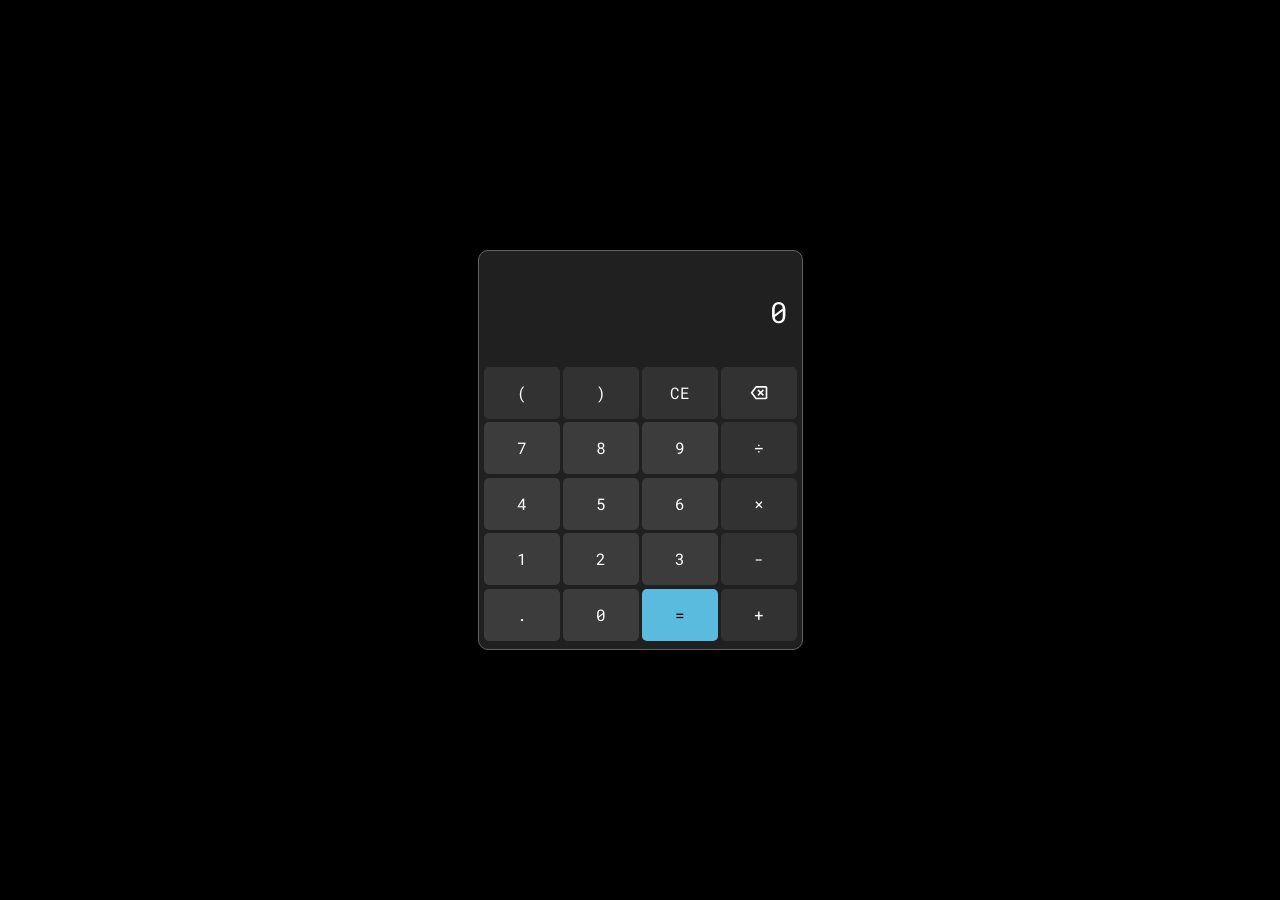
<file: Calculator/index.html>
<!DOCTYPE html>
<html lang="en">
<head>
    <meta charset="UTF-8">
    <meta name="viewport" content="width=device-width, initial-scale=1.0">
    <title>Movies</title>

    <link rel="stylesheet" href="styles.css">
    <script src="app.js" defer></script>
</head>
<body>
    <div id="calculator">
        <div id="display">
            <div id="input"></div>
            <div id="output">0</div>
        </div>

        <button>(</button>
        <button>)</button>
        <button id="clear">CE</button>
        <button id="back"><svg xmlns="http://www.w3.org/2000/svg" height="20" viewBox="0 -960 960 800" width="20" fill="#fff"><path d="m456-320 104-104 104 104 56-56-104-104 104-104-56-56-104 104-104-104-56 56 104 104-104 104 56 56Zm-96 160q-19 0-36-8.5T296-192L80-480l216-288q11-15 28-23.5t36-8.5h440q33 0 56.5 23.5T880-720v480q0 33-23.5 56.5T800-160H360ZM180-480l180 240h440v-480H360L180-480Zm400 0Z"/></svg></button>
        <button class="num">7</button>
        <button class="num">8</button>
        <button class="num">9</button>
        <button data-key="/"> &div; </button>
        <button class="num">4</button>
        <button class="num">5</button>
        <button class="num">6</button>
        <button data-key="*"> &times; </button>
        <button class="num">1</button>
        <button class="num">2</button>
        <button class="num">3</button>
        <button data-key="-"> - </button>
        <button class="num">.</button>
        <button class="num">0</button>
        <button id="eval">=</button>
        <button data-key="+"> + </button>
    <div>
</body>
</html>
</file>
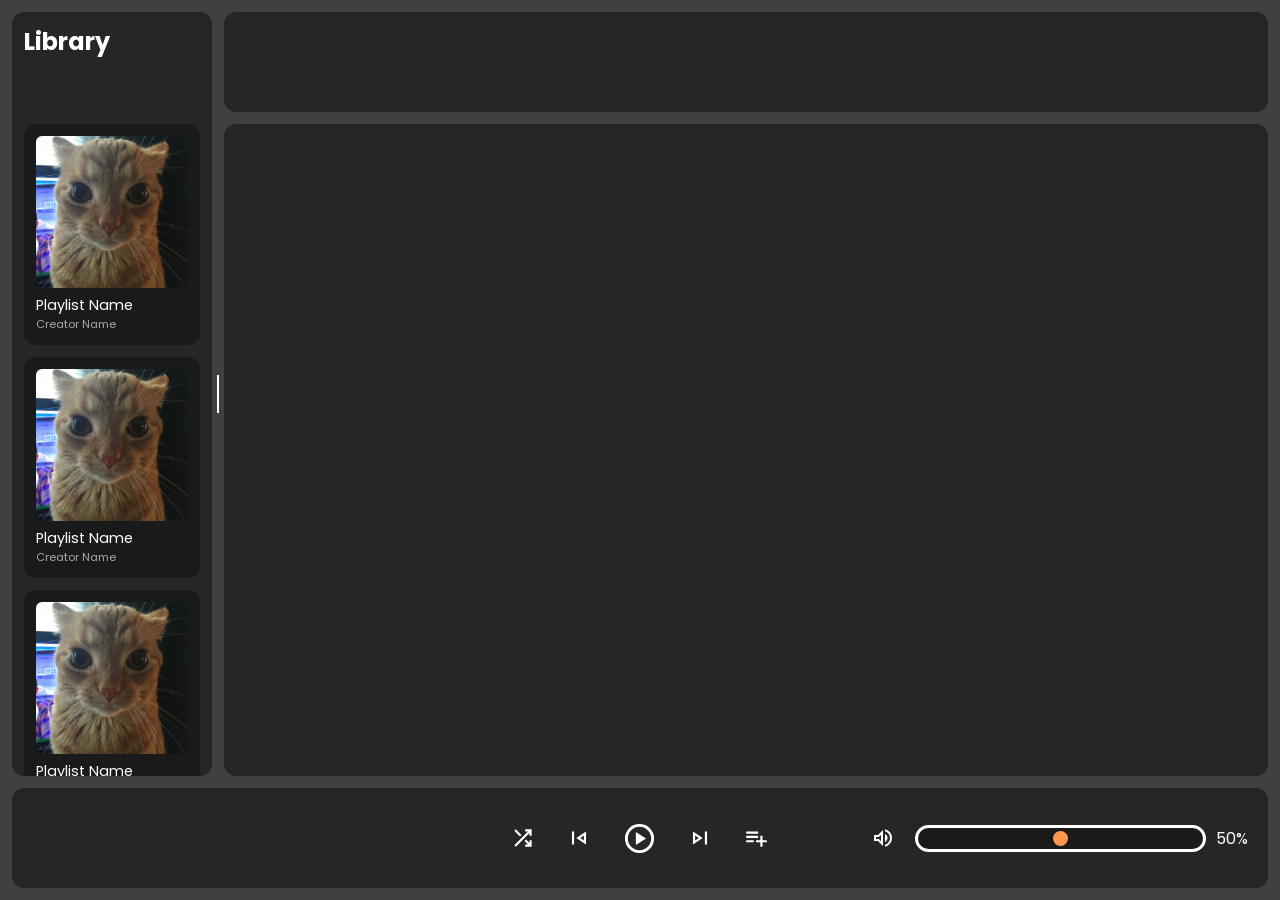
<file: Custom Music Player/index.html>
<!DOCTYPE html>
<html lang="en">
<head>
	<meta charset="UTF-8">
	<meta name="viewport" content="width=device-width, initial-scale=1.0">
	<title>oomba goomba</title>

	<link rel="stylesheet" href="styles.css">
	<script src="app.js" defer></script>
</head>
<body>
	<div id="main-container">
		<!-- header -->

		<header id="header" class="layout-section">

		</header>

		<!-- sidebar -->

		<aside id="sidebar" class="layout-section">
			<button id="sidebar-resizer" class="resizer"></button>

			<div id="sidebar-header">
				<h1>Library</h1>
			</div>

			<div id="sidebar-content">
				<div id="playlists">
					<div class="playlist">
						<img src="Images/cover.jpg" alt="song">

						<p class="playlist-name">Playlist Name</p>
						<p class="creator-name">Creator Name</p>
					</div>

					<div class="playlist">
						<img src="Images/cover.jpg" alt="song">

						<p class="playlist-name">Playlist Name</p>
						<p class="creator-name">Creator Name</p>
					</div>

					<div class="playlist">
						<img src="Images/cover.jpg" alt="song">

						<p class="playlist-name">Playlist Name</p>
						<p class="creator-name">Creator Name</p>
					</div>

					<div class="playlist">
						<img src="Images/cover.jpg" alt="song">

						<p class="playlist-name">Playlist Name</p>
						<p class="creator-name">Creator Name</p>
					</div>

					<div class="playlist">
						<img src="Images/cover.jpg" alt="song">

						<p class="playlist-name">Playlist Name</p>
						<p class="creator-name">Creator Name</p>
					</div>
				</div>
			</div>
		</aside>

		<!-- main content -->

		<main id="content" class="layout-section">
			
		</main>

		<!-- footer -->

		<footer id="footer" class="layout-section">
			<div id="footer-left">
				
			</div>
			
			<div id="footer-middle">
				<button id="shuffle">
					<svg xmlns="http://www.w3.org/2000/svg" height="26px" viewBox="0 -960 960 960" width="26px" fill="#FFFFFF"><path d="M560-160v-80h104L537-367l57-57 126 126v-102h80v240H560Zm-344 0-56-56 504-504H560v-80h240v240h-80v-104L216-160Zm151-377L160-744l56-56 207 207-56 56Z"/></svg>
				</button>
	
				<button id="skip-previous">
					<svg xmlns="http://www.w3.org/2000/svg" height="26px" viewBox="0 -960 960 960" width="26px" fill="#FFFFFF"><path d="M220-240v-480h80v480h-80Zm520 0L380-480l360-240v480Zm-80-240Zm0 90v-180l-136 90 136 90Z"/></svg>
				</button>
	
				<button id="play-pause">
					<svg xmlns="http://www.w3.org/2000/svg" height="35px" viewBox="0 -960 960 960" width="35px" fill="#FFFFFF"><path d="m380-300 280-180-280-180v360ZM480-80q-83 0-156-31.5T197-197q-54-54-85.5-127T80-480q0-83 31.5-156T197-763q54-54 127-85.5T480-880q83 0 156 31.5T763-763q54 54 85.5 127T880-480q0 83-31.5 156T763-197q-54 54-127 85.5T480-80Zm0-80q134 0 227-93t93-227q0-134-93-227t-227-93q-134 0-227 93t-93 227q0 134 93 227t227 93Zm0-320Z"/></svg>
				</button>
	
				<button id="skip-next">
					<svg xmlns="http://www.w3.org/2000/svg" height="26px" viewBox="0 -960 960 960" width="26px" fill="#FFFFFF"><path d="M660-240v-480h80v480h-80Zm-440 0v-480l360 240-360 240Zm80-240Zm0 90 136-90-136-90v180Z"/></svg>
				</button>
	
				<button id="add-to-playlist">
					<svg xmlns="http://www.w3.org/2000/svg" height="26px" viewBox="0 -960 960 960" width="26px" fill="#FFFFFF"><path d="M120-320v-80h280v80H120Zm0-160v-80h440v80H120Zm0-160v-80h440v80H120Zm520 480v-160H480v-80h160v-160h80v160h160v80H720v160h-80Z"/></svg>
				</button>
			</div>

			<div id="footer-right">
				<button id="volume-button">
					<svg xmlns="http://www.w3.org/2000/svg" height="24px" viewBox="0 -960 960 960" width="24px" fill="#FFFFFF"><path d="M560-131v-82q90-26 145-100t55-168q0-94-55-168T560-749v-82q124 28 202 125.5T840-481q0 127-78 224.5T560-131ZM120-360v-240h160l200-200v640L280-360H120Zm440 40v-322q47 22 73.5 66t26.5 96q0 51-26.5 94.5T560-320ZM400-606l-86 86H200v80h114l86 86v-252ZM300-480Z"/></svg>
				</button>

				<input id="volume-slider" type="range" min="0" max="100" value="50">

				<p id="volume-value">50%</p>
			</div>
		</footer>
	</div>
</body>
</html>
</file>
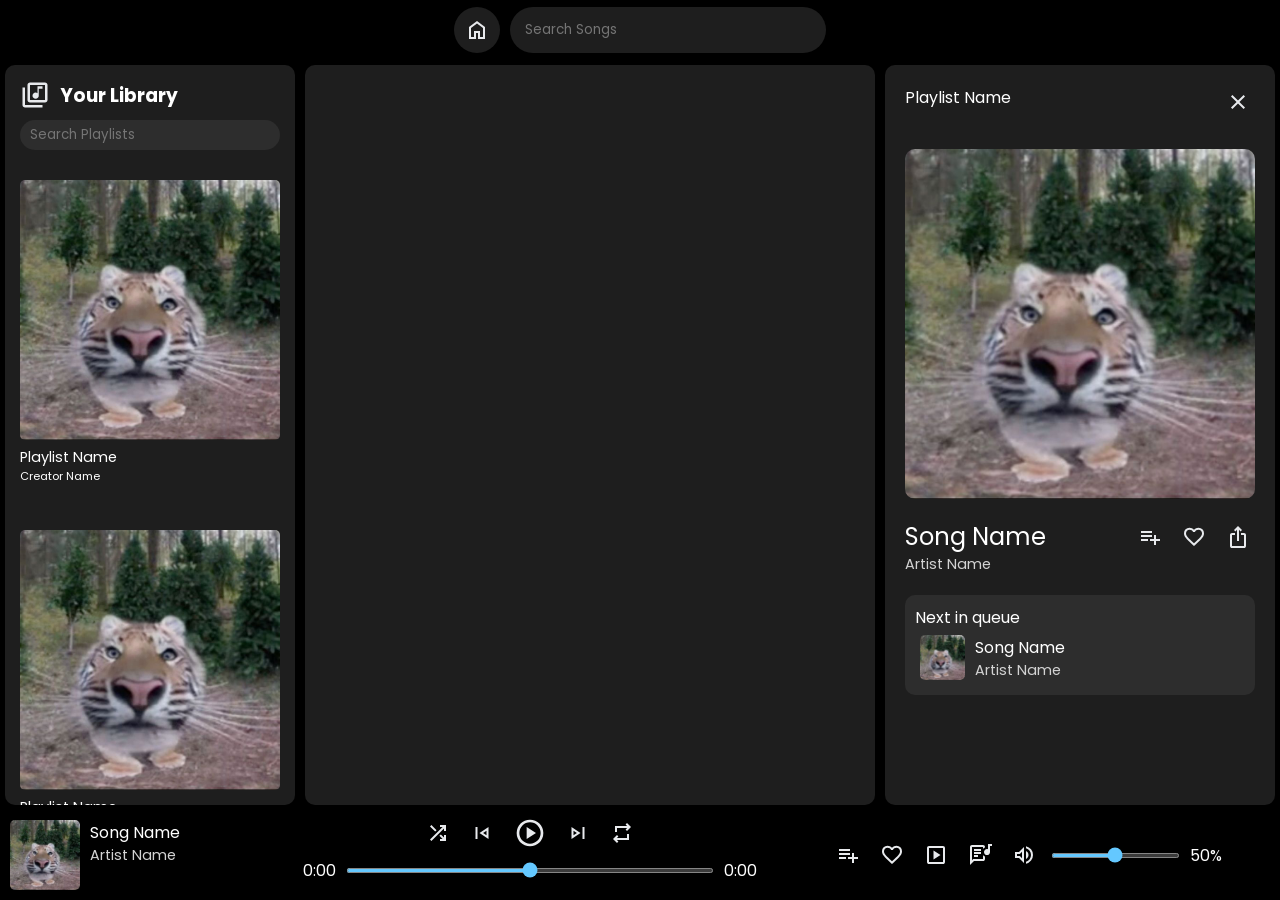
<file: Music Player/index.html>
<!DOCTYPE html>
<html lang="en">
<head>
	<meta charset="UTF-8">
	<meta name="viewport" content="width=device-width, initial-scale=1.0">
	<title>Spotify</title>

	<link rel="stylesheet" href="styles.css">
	<script src="app.js" defer></script>
</head>
<body>
	<!-- sidebar -->

	<div id="sidebar">
		<div id="sidebar-heading">
			<svg xmlns="http://www.w3.org/2000/svg" height="30px" viewBox="0 -960 960 960" width="30px" fill="#e8eaed"><path d="M500-360q42 0 71-29t29-71v-220h120v-80H560v220q-13-10-28-15t-32-5q-42 0-71 29t-29 71q0 42 29 71t71 29ZM320-240q-33 0-56.5-23.5T240-320v-480q0-33 23.5-56.5T320-880h480q33 0 56.5 23.5T880-800v480q0 33-23.5 56.5T800-240H320Zm0-80h480v-480H320v480ZM160-80q-33 0-56.5-23.5T80-160v-560h80v560h560v80H160Zm160-720v480-480Z"/></svg>

			<h3>Your Library</h3>
			
			<input id="playlist-search" type="text" placeholder="Search Playlists">
		</div>

		<div id="playlists">
			<div class="playlist">
				<img src="Images/cover.jpg" alt="Song Cover">
	
				<p class="playlist-name">Playlist Name</p>
				<p class="creator-name">Creator Name</p>
			</div>

			<div class="playlist">
				<img src="Images/cover.jpg" alt="Song Cover">
	
				<p class="playlist-name">Playlist Name</p>
				<p class="creator-name">Creator Name</p>
			</div>
			
			<div class="playlist">
				<img src="Images/cover.jpg" alt="Song Cover">
	
				<p class="playlist-name">Playlist Name</p>
				<p class="creator-name">Creator Name</p>
			</div>

			<div class="playlist">
				<img src="Images/cover.jpg" alt="Song Cover">
	
				<p class="playlist-name">Playlist Name</p>
				<p class="creator-name">Creator Name</p>
			</div>

			<div class="playlist">
				<img src="Images/cover.jpg" alt="Song Cover">
	
				<p class="playlist-name">Playlist Name</p>
				<p class="creator-name">Creator Name</p>
			</div>
		</div>
	</div>
	
	<!-- header -->

	<header>
		<a id="home" href="index.html">
			<svg xmlns="http://www.w3.org/2000/svg" height="24px" viewBox="0 -960 960 960" width="24px" fill="#e8eaed"><path d="M240-200h120v-240h240v240h120v-360L480-740 240-560v360Zm-80 80v-480l320-240 320 240v480H520v-240h-80v240H160Zm320-350Z"/></svg>
		</a>

		<input id="song-search" type="text" placeholder="Search Songs" autocomplete="off">
	</header>

	<!-- main -->

	<main>
		
	</main>

	<!-- playing -->

	<div id="now-playing">
		<div id="now-playing-info">
			<p class="playlist-name">Playlist Name</p>

			<button id="close-now-playing">
				<svg xmlns="http://www.w3.org/2000/svg" height="24px" viewBox="0 -960 960 960" width="24px" fill="#e8eaed"><path d="m256-200-56-56 224-224-224-224 56-56 224 224 224-224 56 56-224 224 224 224-56 56-224-224-224 224Z"/></svg>
			</button>
		</div>

		<img src="Images/cover.jpg" alt="Song Cover">

		<div id="song-info">
			<p class="song-name">Song Name</p>
			
			<button>
				<svg xmlns="http://www.w3.org/2000/svg" height="24px" viewBox="0 -960 960 960" width="24px" fill="#e8eaed"><path d="M120-320v-80h280v80H120Zm0-160v-80h440v80H120Zm0-160v-80h440v80H120Zm520 480v-160H480v-80h160v-160h80v160h160v80H720v160h-80Z"/></svg>
			</button>
			
			<button>
				<svg xmlns="http://www.w3.org/2000/svg" height="24px" viewBox="0 -960 960 960" width="24px" fill="#e8eaed"><path d="m480-120-58-52q-101-91-167-157T150-447.5Q111-500 95.5-544T80-634q0-94 63-157t157-63q52 0 99 22t81 62q34-40 81-62t99-22q94 0 157 63t63 157q0 46-15.5 90T810-447.5Q771-395 705-329T538-172l-58 52Zm0-108q96-86 158-147.5t98-107q36-45.5 50-81t14-70.5q0-60-40-100t-100-40q-47 0-87 26.5T518-680h-76q-15-41-55-67.5T300-774q-60 0-100 40t-40 100q0 35 14 70.5t50 81q36 45.5 98 107T480-228Zm0-273Z"/></svg>
			</button>
			
			<button>
				<svg xmlns="http://www.w3.org/2000/svg" height="24px" viewBox="0 -960 960 960" width="24px" fill="#e8eaed"><path d="M240-40q-33 0-56.5-23.5T160-120v-440q0-33 23.5-56.5T240-640h120v80H240v440h480v-440H600v-80h120q33 0 56.5 23.5T800-560v440q0 33-23.5 56.5T720-40H240Zm200-280v-447l-64 64-56-57 160-160 160 160-56 57-64-64v447h-80Z"/></svg>
			</button>

			<p class="artist-name">Artist Name</p>
		</div>

		<div id="queue">
			<p>Next in queue</p>

			<div>
				<img src="Images/cover.jpg" alt="Song Cover">

				<p class="song-name">Song Name</p>
				<p class="artist-name">Artist Name</p>
			</div>
		</div>
	</div>

	<!-- footer -->

	<footer>
		<!-- song info -->
		
		<div id="footer-left">
			<img src="Images/cover.jpg" alt="Song Cover">

			<p class="song-name">Song Name</p>
			<p class="artist-name">Artist Name</p>
		</div>

		<!-- media playing -->

		<div id="footer-middle">
			<!-- media buttons -->

			<div id="footer-middle-top">
				<button>
					<svg xmlns="http://www.w3.org/2000/svg" height="24px" viewBox="0 -960 960 960" width="24px" fill="#e8eaed"><path d="M560-160v-80h104L537-367l57-57 126 126v-102h80v240H560Zm-344 0-56-56 504-504H560v-80h240v240h-80v-104L216-160Zm151-377L160-744l56-56 207 207-56 56Z"/></svg>
				</button>

				<button id="skip-previous">
					<svg xmlns="http://www.w3.org/2000/svg" height="24px" viewBox="0 -960 960 960" width="24px" fill="#e8eaed"><path d="M220-240v-480h80v480h-80Zm520 0L380-480l360-240v480Zm-80-240Zm0 90v-180l-136 90 136 90Z"/></svg>
				</button>

				<button id="play-pause">
					<svg xmlns="http://www.w3.org/2000/svg" height="32px" viewBox="0 -960 960 960" width="32px" fill="#e8eaed"><path d="m380-300 280-180-280-180v360ZM480-80q-83 0-156-31.5T197-197q-54-54-85.5-127T80-480q0-83 31.5-156T197-763q54-54 127-85.5T480-880q83 0 156 31.5T763-763q54 54 85.5 127T880-480q0 83-31.5 156T763-197q-54 54-127 85.5T480-80Zm0-80q134 0 227-93t93-227q0-134-93-227t-227-93q-134 0-227 93t-93 227q0 134 93 227t227 93Zm0-320Z"/></svg>
				</button>
					
				<button id="skip-next">
					<svg xmlns="http://www.w3.org/2000/svg" height="24px" viewBox="0 -960 960 960" width="24px" fill="#e8eaed"><path d="M660-240v-480h80v480h-80Zm-440 0v-480l360 240-360 240Zm80-240Zm0 90 136-90-136-90v180Z"/></svg>
				</button>

				<button>
					<svg xmlns="http://www.w3.org/2000/svg" height="24px" viewBox="0 -960 960 960" width="24px" fill="#e8eaed"><path d="M280-80 120-240l160-160 56 58-62 62h406v-160h80v240H274l62 62-56 58Zm-80-440v-240h486l-62-62 56-58 160 160-160 160-56-58 62-62H280v160h-80Z"/></svg>
				</button>
			</div>

			<!-- time info -->

			<div id="footer-middle-bottom">
				<p id="time-remaing">0:00</p>

				<input id="time-slider" type="range" min="0" max="60" value="30">

				<p id="time-total">0:00</p>
			</div>
		</div>

		<!-- app control -->

		<div id="footer-right">
			<!-- add to playlist -->

			<button>
				<svg xmlns="http://www.w3.org/2000/svg" height="24px" viewBox="0 -960 960 960" width="24px" fill="#e8eaed"><path d="M120-320v-80h280v80H120Zm0-160v-80h440v80H120Zm0-160v-80h440v80H120Zm520 480v-160H480v-80h160v-160h80v160h160v80H720v160h-80Z"/></svg>
			</button>

			<!-- favorite -->
			
			<button>
				<svg xmlns="http://www.w3.org/2000/svg" height="24px" viewBox="0 -960 960 960" width="24px" fill="#e8eaed"><path d="m480-120-58-52q-101-91-167-157T150-447.5Q111-500 95.5-544T80-634q0-94 63-157t157-63q52 0 99 22t81 62q34-40 81-62t99-22q94 0 157 63t63 157q0 46-15.5 90T810-447.5Q771-395 705-329T538-172l-58 52Zm0-108q96-86 158-147.5t98-107q36-45.5 50-81t14-70.5q0-60-40-100t-100-40q-47 0-87 26.5T518-680h-76q-15-41-55-67.5T300-774q-60 0-100 40t-40 100q0 35 14 70.5t50 81q36 45.5 98 107T480-228Zm0-273Z"/></svg>
			</button>

			<!-- now playing -->
			
			<button id="now-playing-button">
				<svg xmlns="http://www.w3.org/2000/svg" height="24px" viewBox="0 -960 960 960" width="24px" fill="#e8eaed"><path d="m380-300 280-180-280-180v360ZM200-120q-33 0-56.5-23.5T120-200v-560q0-33 23.5-56.5T200-840h560q33 0 56.5 23.5T840-760v560q0 33-23.5 56.5T760-120H200Zm0-80h560v-560H200v560Zm0-560v560-560Z"/></svg>
			</button>

			<!-- lyrics -->

			<button>
				<svg xmlns="http://www.w3.org/2000/svg" height="24px" viewBox="0 -960 960 960" width="24px" fill="#e8eaed"><path d="M80-80v-720q0-33 23.5-56.5T160-880h440q33 0 56.5 23.5T680-800v17q-24 11-44 27t-36 36v-80H160v527l47-47h393v-160q16 20 36 36t44 27v97q0 33-23.5 56.5T600-240H240L80-80Zm160-320h160v-80H240v80Zm520-80q-50 0-85-35t-35-85q0-50 35-85t85-35q11 0 21 2t19 5v-207h160v80h-80v240q0 50-35 85t-85 35Zm-520-40h280v-80H240v80Zm0-120h280v-80H240v80Zm-80 320v-480 480Z"/></svg>
			</button>

			<!-- volume -->

			<button id="volume-button">
				<svg id="volume-muted-icon" xmlns="http://www.w3.org/2000/svg" height="24px" viewBox="0 -960 960 960" width="24px" fill="#e8eaed"><path d="M792-56 671-177q-25 16-53 27.5T560-131v-82q14-5 27.5-10t25.5-12L480-368v208L280-360H120v-240h128L56-792l56-56 736 736-56 56Zm-8-232-58-58q17-31 25.5-65t8.5-70q0-94-55-168T560-749v-82q124 28 202 125.5T840-481q0 53-14.5 102T784-288ZM650-422l-90-90v-130q47 22 73.5 66t26.5 96q0 15-2.5 29.5T650-422ZM480-592 376-696l104-104v208Zm-80 238v-94l-72-72H200v80h114l86 86Zm-36-130Z"/></svg>
				
				<svg id="volume-normal-icon" xmlns="http://www.w3.org/2000/svg" height="24px" viewBox="0 -960 960 960" width="24px" fill="#e8eaed"><path d="M560-131v-82q90-26 145-100t55-168q0-94-55-168T560-749v-82q124 28 202 125.5T840-481q0 127-78 224.5T560-131ZM120-360v-240h160l200-200v640L280-360H120Zm440 40v-322q47 22 73.5 66t26.5 96q0 51-26.5 94.5T560-320ZM400-606l-86 86H200v80h114l86 86v-252ZM300-480Z"/></svg>
			</button>

			<input id="volume-slider" type="range" min="0" max="100" value="50">

			<p id="volume-number">50%</p>
		</div>
	</footer>
</body>
</html>
</file>
<file: Calculator/styles.css>
@import url('https://fonts.googleapis.com/css2?family=Roboto+Mono&display=swap');

* {
    font-family: "Roboto Mono", monospace;
    box-sizing: border-box;
    color: white;
    padding: 0;
    margin: 0;

    container-type: inline-size;
}

body {
    display: flex;
    justify-content: center;
    align-items: center;
    background-color: black;
    
    height: 100vh;
}

#calculator {
    background-color: rgb(32, 32, 32);
    width: 325px;
    height: 400px;
    border-radius: 10px;
    border: 1px solid rgb(90, 100, 98);
    gap: 3px;
    padding: 5px;

    display: grid;
    grid-template-columns: repeat(4, 1fr);
    grid-template-rows: repeat(7, 1fr);

    /* overflow: hidden;
    resize: both; */
}

#display {
    grid-column: span 4;
    grid-row: span 2;

    text-align: right;
    text-wrap: nowrap;
    overflow: hidden;
    padding: 10px;

    #input {
        font-size: 5cqmin;
        color: lightgray;
        height: 30%;

        * {
            color: inherit;
        }
    }

    #output {
        height: 70%;
        font-size: 10cqmin;
    }
}

button {
    background-color: rgb(50, 50, 50);
    border: none;
    border-radius: 5px;
    font-size: 5cqmin;
}

.num {
    background-color: rgb(60, 60, 60);
}

button:hover {
    filter: brightness(0.85);
}

button:active {
    filter: brightness(0.7)
}

#eval {
    background-color: rgb(91, 187, 222);
    color: black;
}
</file>
<file: Custom Music Player/styles.css>
@import url('https://fonts.googleapis.com/css2?family=Poppins&display=swap');

:root {
	/* random values */

	--container-padding: 12px;
	--resizer-width: 2px;

	/* colors */

	--background-color: hsl(0, 0%, 25%);
	--primary-color: hsl(0, 0%, 15%);
	--secondary-color: hsl(0, 0%, 10%);

	--accent-color: hsl(25, 100%, 65%);
	--dark-accent-color: hsl(25, 100%, 40%);

	/* js values */

	--sidebar-width: 200px;
	--playlists-columns: 1;
	--playlist-padding: var(--container-padding);
}

/* all selector */

* {
	font-family: Poppins;

	box-sizing: border-box;
	padding: 0;
	margin: 0;

	color: white;
}

/* body */

body {
	background-color: var(--background-color);
}

/* buttons */

button {
	background-color: transparent;
	border: none;

	svg {
		vertical-align: middle;
	}

	transition: 250ms;
}

/* scrollbars */

::-webkit-scrollbar {
	width: var(--container-padding);
}

::-webkit-scrollbar-track {
	background: transparent;
}

::-webkit-scrollbar-thumb {
	background: hsl(0, 0%, 10%);
	border-radius: 100vw;
}

::-webkit-scrollbar-thumb:hover {
	background: hsl(0, 0%, 20%);
}

#main-container {
	height: 100vh;
	padding: var(--container-padding);

	/* grid */

	display: grid;

	grid-template-columns: clamp(100px, var(--sidebar-width), 50%) 1fr;
	grid-template-rows: 100px 1fr 100px;

	grid-template-areas: 
	"sidebar header header"
	"sidebar content content"
	"footer footer footer";

	gap: var(--container-padding);
}

/* layout sections */

.layout-section {
	background-color: var(--primary-color);
	border-radius: var(--container-padding);

	position: relative;
}

/* header */

#header {
	grid-area: header;
}

/* sidebar */

#sidebar {
	grid-area: sidebar;

	display: flex;
	flex-direction: column;
}

#sidebar-header {
	height: 100px;
	padding: var(--container-padding);

	flex-shrink: 0;
}

#sidebar-content {
	overflow-x: hidden;
	overflow-y: auto;
}

#sidebar-footer {
	height: 50px;
}

/* content */

#content {
	grid-area: content;
}

/* footer */

#footer {
	grid-area: footer;

	display: grid;
	grid-template-columns: repeat(3, 1fr);

	button {
		border-radius: 50%;
		padding: 10px;
	}

	button:hover {
		background-color: white;
		
		svg {
			fill: black;
		}
	}

	button:active {
		scale: 0.9;
		transition: 50ms;
	}
}

#footer-left {
	margin-right: auto;
	padding: var(--container-padding);
	width: 100%;
}

#footer-middle {
	display: flex;
	justify-content: center;
	align-items: center;
	gap: 10px;
}

#footer-right {
	margin-left: auto;
	padding: var(--container-padding);
	width: 100%;

	display: flex;
	justify-content: right;
	align-items: center;
	gap: 10px;
}

/* volume */

#volume-slider {
	appearance: none;

	flex-grow: 1;
	background: var(--secondary-color);
	border-radius: 100vw;
	padding: 3px;
	border: 3px solid white;

	transition: 250ms;
}

#volume-slider::-webkit-slider-thumb {
	appearance: none;

	background: var(--accent-color);
	border-radius: 50%;
	width: 15px;
	height: 15px;
}

#volume-slider:hover {
	background: black;
}

#volume-value {
	width: 4ch;
}

/* resizers */

.resizer {
	cursor: col-resize;
	background-color: transparent;

	width: var(--container-padding);
	height: 100%;
	border: none;

	position: absolute;
	top: 0;

	background-image: linear-gradient(white, white);
	background-size: var(--resizer-width) 5%;
	background-repeat: no-repeat;
	background-position: center;

	transition: background-size 250ms cubic-bezier(0, 0, 0, 1.5);
}

.resizer:hover {
	background-size: var(--resizer-width) 25%;
	transition-delay: 100ms;
}

.resizer:active {
	background-size: var(--resizer-width) 75%;
}

#sidebar-resizer {
	right: calc(var(--container-padding) * -1);
}

/* playlists container */

#playlists {
	display: grid;
	grid-template-columns: repeat(var(--playlists-columns), 1fr);

	gap: var(--container-padding);
	padding: var(--container-padding);
}

/* playlists */

.playlist {
	background-color: var(--secondary-color);
	border-radius: var(--container-padding);
	padding: var(--playlist-padding);
	height: fit-content;

	img {
		width: 100%;
		aspect-ratio: 1;
		object-fit: cover;
		border-radius: calc(var(--container-padding) / 2);
	}
}

/* name classes */

.playlist-name {
	font-size: 0.9rem;
}

.song-name {
	font-size: 0.8rem;
}

.creator-name {
	font-size: 0.7rem;
	color: hsl(0, 0%, 65%);
}

/* js class */

.disabled {
	display: none;
}
</file>
<file: Music Player/styles.css>
@import url('https://fonts.googleapis.com/css2?family=Poppins&display=swap');

/* variables */

:root {
	--background-color: rgb(0, 0, 0);
	--foreground-color: rgb(30, 30, 30);
	--detail-color: rgb(45, 45, 45);
	--attention-color: rgb(65, 65, 65);
	--accent-color: rgb(100, 200, 255);
}

/* initial properties */

* {
	box-sizing: border-box;
	font-family: Poppins;
	color: white;
	padding: 0;
	margin: 0; 
}

/* main container */

body {
	display: grid;
	grid-template-rows: 60px calc(100vh - 150px) 90px;
	grid-template-columns: minmax(300px, 1fr) 2fr 400px;
	background-color: var(--background-color);

	height: 100vh;

	grid-template-areas: 
	"header header header"
	"sidebar main playing"
	"footer footer footer";
}

/* scrollbars */

::-webkit-scrollbar {
	width: 10px;
}

::-webkit-scrollbar-track {
	background: transparent;
}

::-webkit-scrollbar-thumb {
	background: #888;
	border-radius: 100vw;
}

::-webkit-scrollbar-thumb:hover {
	background: #555;
}

/* buttons */

button {
	background-color: transparent;
	border-radius: 10px;
	aspect-ratio: 1;
	border: none;
	padding: 5px;

	svg {
		vertical-align: middle;
	}
}

button:hover {
	backdrop-filter: invert(1);

	svg {
		fill: black;
	}
}

button:active {
	transform: scale(0.9);
}

/* disabled class for js */

.disabled {
	display: none;
}

/* header */

header {
	grid-area: header;

	display: flex;
	justify-content: center;
	align-items: center;
	padding: 7px;
	gap: 10px;

	/* search bar */

	> #song-search {
		width: 25%;
		height: 100%;

		padding: 15px;
		border-radius: 100vw;
		background-color: var(--foreground-color);
		outline: none;
		border: none;
	}

	/* home button */

	> #home {
		background-color: var(--foreground-color);
		height: 100%;
		aspect-ratio: 1;
		border-radius: 50%;
		
		> svg {
			display: block;
			margin: auto;
			height: 100%;
		}
	}
}

/* sidebar */

#sidebar {
	grid-area: sidebar;

	background-color: var(--foreground-color);
	margin: 5px;
	border-radius: 10px;

	display: flex;
	flex-direction: column;

	> #sidebar-heading {
		position: sticky;
		top: 0;
		padding: 15px;

		display: flex;
		align-items: center;
		flex-wrap: wrap;
		gap: 10px;

		> #playlist-search {
			border-radius: 100vw;
			background-color: var(--detail-color);
			border: none;
			outline: none;
			padding: 5px;
			padding-left: 10px;
			width: 100%;
		}
	}

	> #playlists {
		display: grid;
		grid-template-columns: 1fr 1fr;
		grid-auto-rows: min-content;
		padding: 5px;

		overflow-y: auto;

		/* playlist in library class */

		> .playlist {
			margin-bottom: 25px;
			border-radius: 5px;
			padding: 10px;

			.playlist-name {
				font-size: 0.9rem;
			}

			.creator-name {
				font-size: 0.7rem;
			}

			img {
				width: 100%;
				border-radius: 5px;
				aspect-ratio: 1;
				object-fit: cover;
			}
		}

		> .playlist:hover {
			background-color: var(--detail-color);
		}
	}
}

/* main */

main {
	grid-area: main;

	background-color: var(--foreground-color);
	margin: 5px;
	border-radius: 10px;
}

/* footer */

footer {
	grid-area: footer;

	display: grid;
	grid-template-columns: 2fr 3fr 2fr;
	grid-template-rows: 100%;

	overflow: hidden;

	/* song info */

	> #footer-left {
		padding: 10px;

		/* > .song-name {
			
		} */

		> .artist-name {
			font-size: 0.9rem;
			color: lightgray;
		}

		> img {
			height: 100%;
			border-radius: 5px;
			float: left;
			margin-right: 10px;
			aspect-ratio: 1;
			object-fit: cover;
		}
	}

	/* media info */

	> #footer-middle {
		display: grid;
		grid-template-rows: 1fr 1fr;

		/* media controls */

		> #footer-middle-top {
			display: flex;
			justify-content: center;
			align-items: center;
			gap: 10px;
		}

		/* time info */

		> #footer-middle-bottom {
			display: flex;
			justify-content: center;
			align-items: center;
			gap: 10px;
			padding-bottom: 15px;

			> #time-slider {
				width: 100%;
				height: 5px;
				accent-color: var(--accent-color);
			}
		}
	}

	/* app controls */

	> #footer-right {
		display: flex;
		justify-content: space-around;
		align-items: center;
		padding: 0 50px 0 74px;
		gap: 10px;

		> * {
			flex-grow: 0.1;
		}

		> #volume-slider {
			height: 5px;
			accent-color: var(--accent-color);
			flex-grow: 1;
		}

		/* prevent width jitter by setting to max possible size in chars */

		> #volume-number {
			width: 4ch;
		}
	}
}

/* playing */

#now-playing {
	grid-area: playing;

	background-color: var(--foreground-color);
	margin: 5px;
	border-radius: 10px;
	padding: 20px;

	overflow-y: auto;
	
	display: flex;
	flex-direction: column;
	gap: 20px;

	/* playlist name and close button */

	> #now-playing-info {
		display: flex;
		justify-content: flex-end;
		margin-bottom: 10px;

		> .playlist-name {
			margin-right: auto;
		}
	}

	/* song and artist name, song options */

	> #song-info {
		display: flex;
		justify-content: flex-end;
		flex-wrap: wrap;
		column-gap: 10px;

		> .song-name {
			margin-right: auto;
			font-size: 1.5rem;
		}

		> .artist-name {
			width: 100%;
			font-size: 0.9rem;
			color: lightgray;
		}
	}

	/* song cover */

	> img {
		width: 100%;
		border-radius: 10px;
	}

	/* next in queue */

	> #queue {
		background-color: var(--detail-color);
		height: 100px;
		border-radius: 10px;
		padding: 10px;

		> div {
			border-radius: 5px;
			padding: 5px;

			> .artist-name {
				font-size: 0.9rem;
				color: lightgray;
			}
	
			> img {
				height: calc(45px);
				border-radius: 5px;
				margin-right: 10px;
				float: left;
			}
		}

		> div:hover {
			background-color: var(--attention-color);
		}
	}
}
</file>
